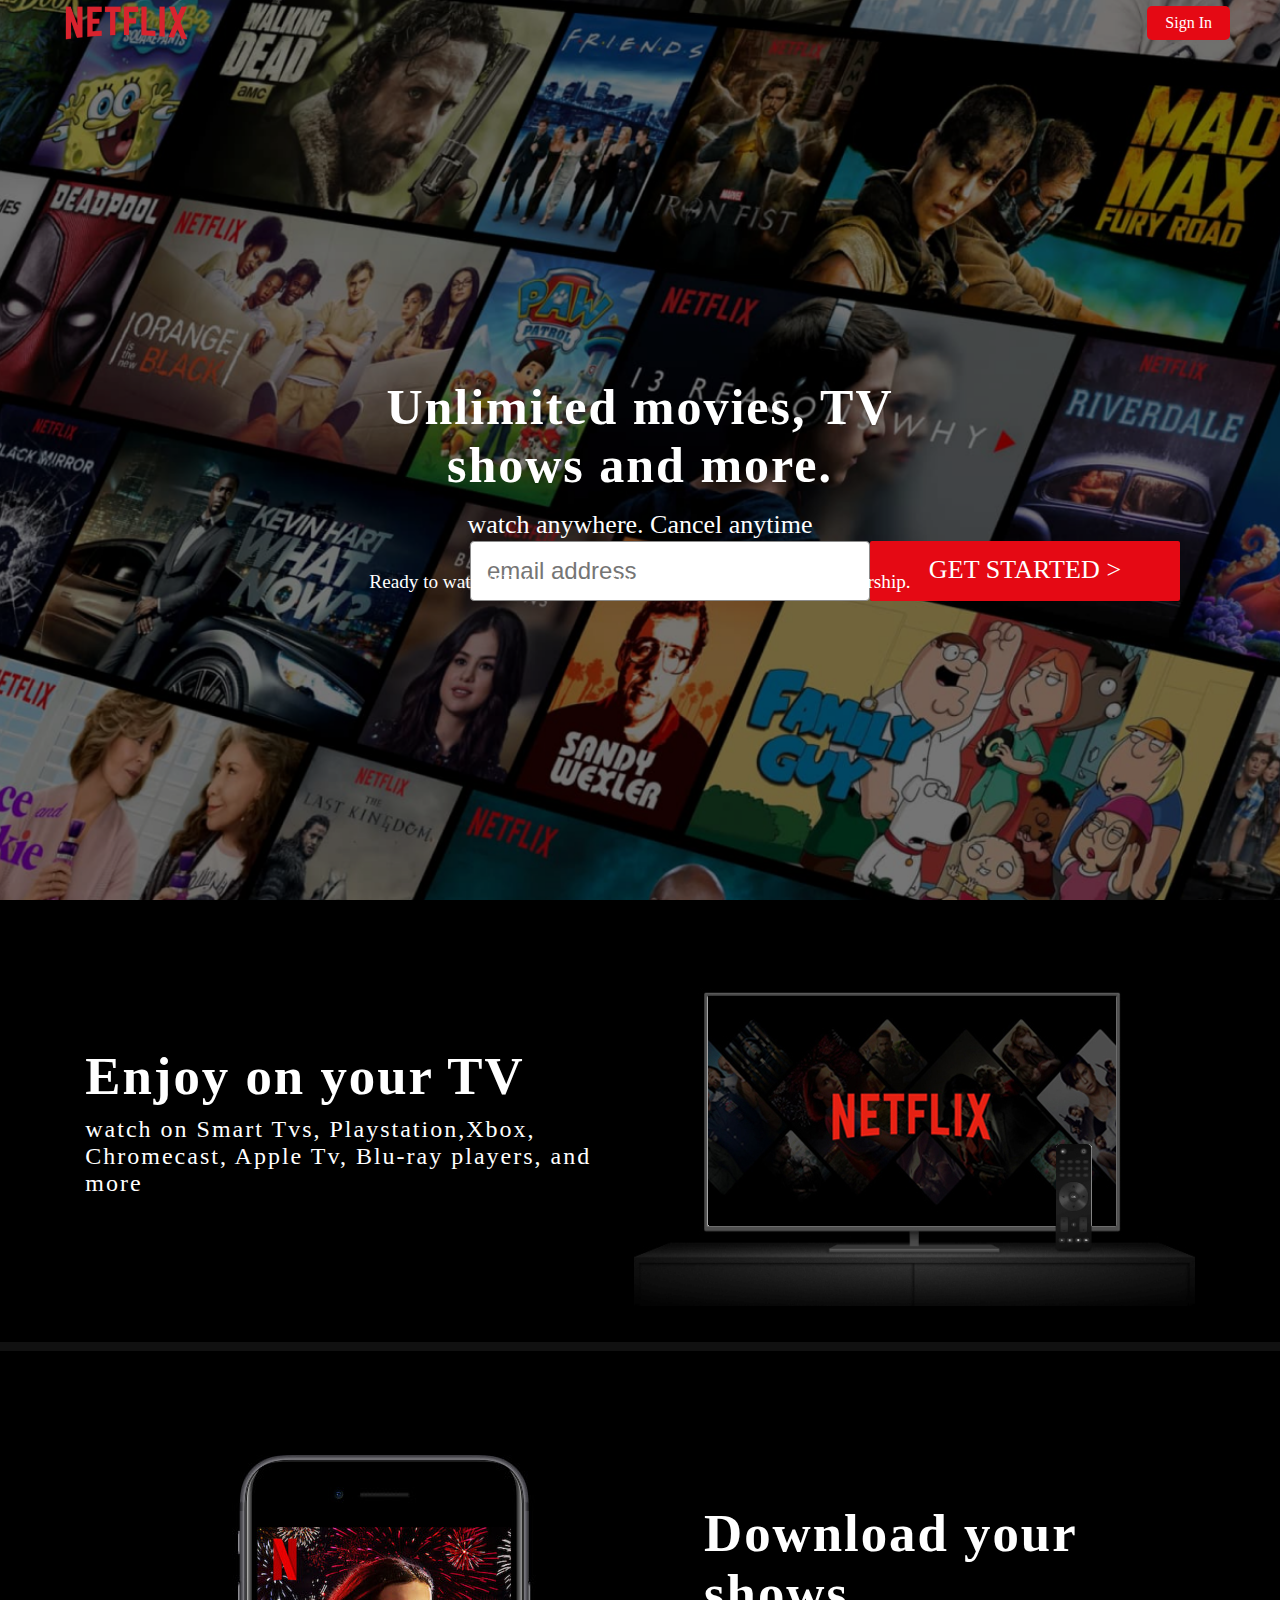
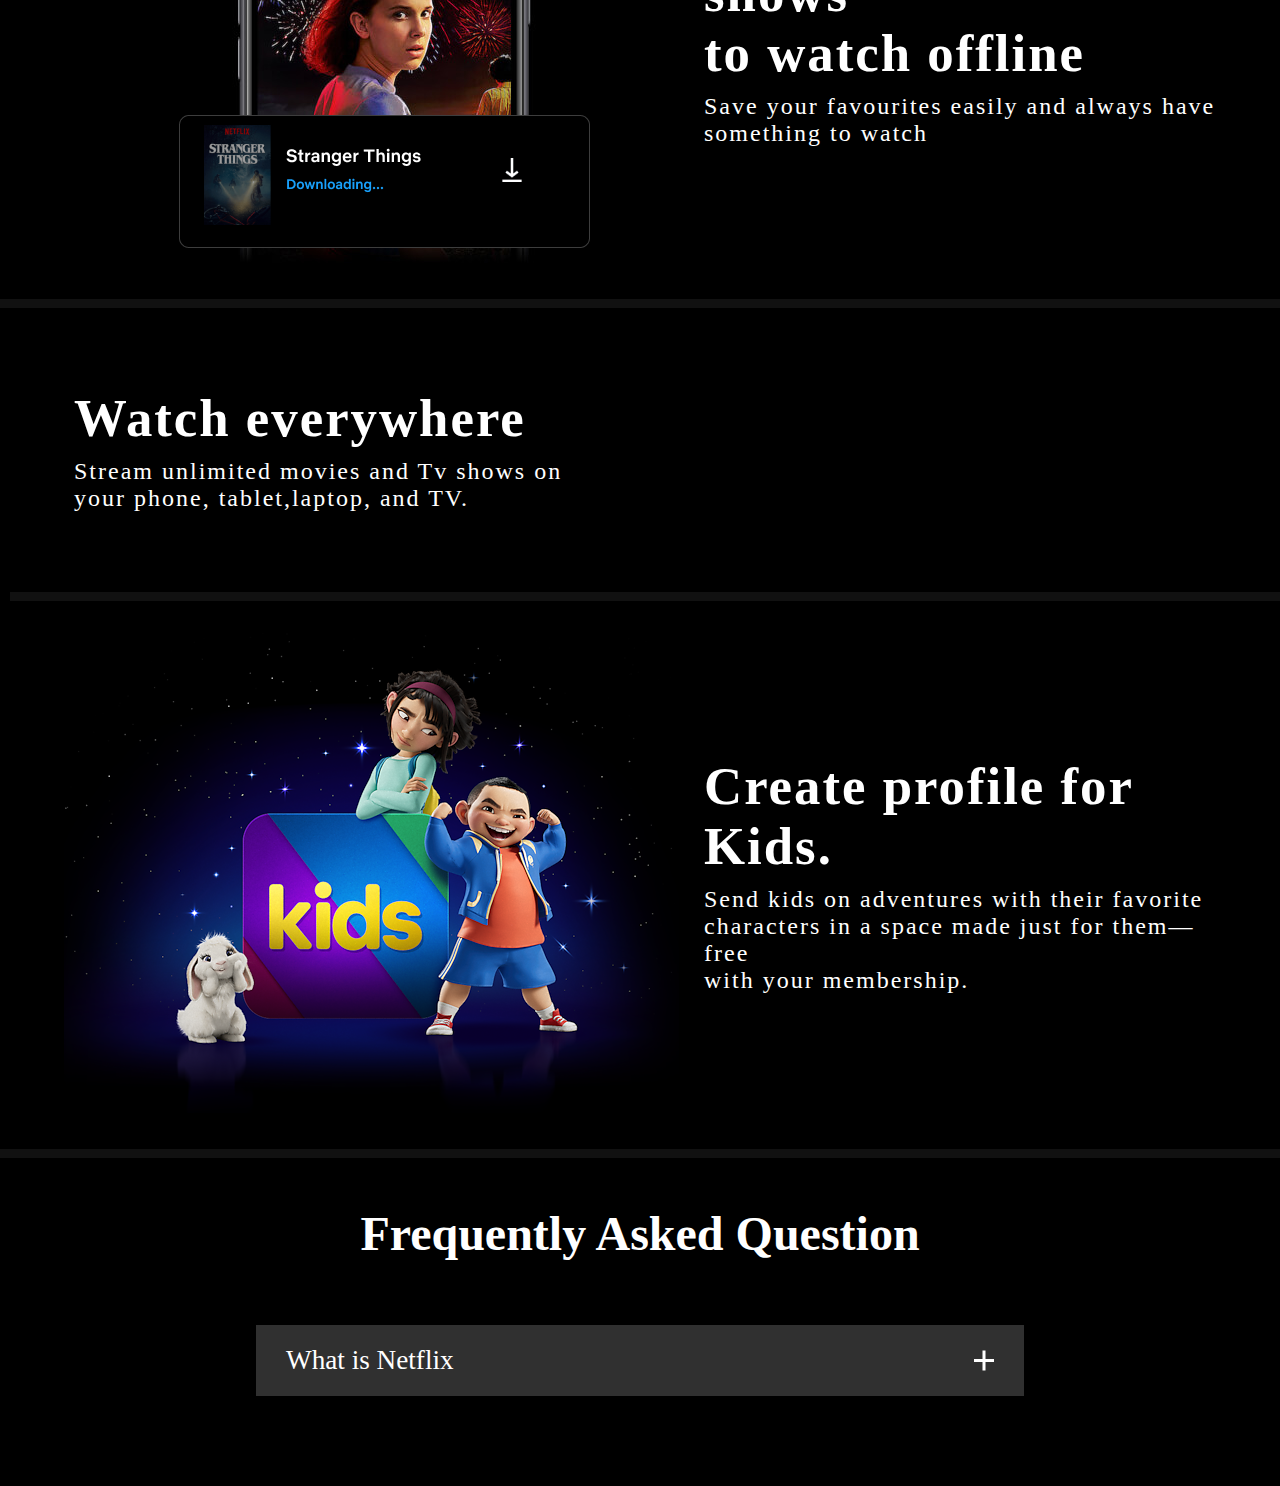
<file: index.html>
<!DOCTYPE html>
<html lang="en">
<head>
    <meta charset="UTF-8">
    <meta http-equiv="X-UA-Compatible" content="IE=edge">
    <meta name="viewport" content="width=device-width, initial-scale=1.0">
    <link rel="stylesheet" href="style.css">
    <title>NETFLIX</title>
    
</head>
<body>
    <section class="container">
        <div class="head">
            <img src="images/Netflix Logo@2x.png" alt="netflix Logo">
            <a href="signin.html">Sign In</a>
        </div>
    </section>
    <section class="banner">
        <img src="images/Background Image.png"  class="fit">
        <div class="box">
            <div class="head-content">
                <h2>Unlimited movies, TV <br>shows and more.</h2>
                <h5>watch anywhere. Cancel anytime</h5>
                <p>Ready to watch? Enter your mail to create or restart your membership.</p>
            </div>

            <div class="search">
                <input type="email" name="email" id="mail" placeholder="email address">
                <a href="#">GET STARTED ></a>  
            </div>
        </div>
    </section>

    <section class=grid-container>
        <div class="text">
            <h1>Enjoy on your TV</h1>
            <p>watch on Smart Tvs, Playstation,Xbox,<br>Chromecast, Apple Tv, Blu-ray players, and<br> more </p>
        </div>

        <div class="watch">    
            <img src="images/TV edit.jpg">
        </div>
    </section>

    <section class=grid-container2>
        <div class="watch">    
            <img src="images/Group 11.png" alt="">
        </div>
        <div class="text">
            <h1>Download your shows <br> to watch offline</h1>
            <p>Save your favourites easily and always have<br> something to watch</p>
        </div>
    </section>

    <section class="text-left">
        <div class="text">
            <h1>Watch everywhere</h1>
            <p>Stream unlimited movies and Tv shows on <br> your phone, tablet,laptop, and TV.</p>
        </div>
    </section>

    <section class=grid-container3>
        <div class="kids">    
            <img src="images/Kids.png" alt="">
        </div>
        <div class="text">
            <h1>Create profile for <br> Kids.</h1>
            <p>Send kids on adventures with their favorite<br>characters in a space made just for them—free<br> with your membership.</p>
        </div>
    </section>

    <section class="list">
        <h1>Frequently Asked Question</h1>
        <div class="accordion-menu">
            <div class="item">
                <a href="#item1" class="title">
                    <span>What is Netflix</span>
                    <i class="icon"></i>
                </a>
                <p class="text">
                    Netflix is a streaming service that offers a wide variety of award-winning TV shows, movies, anime, documentaries, and more on thousands of internet-connected devices.<br>
                    <br>
                    You can watch as much as you want, whenever you want without a single commercial – all for one low monthly price. There's always something new to discover and new TV shows and movies are added every week!
                </p>

            </div>
        </div>
    </section>
</body>
</html>
</file>
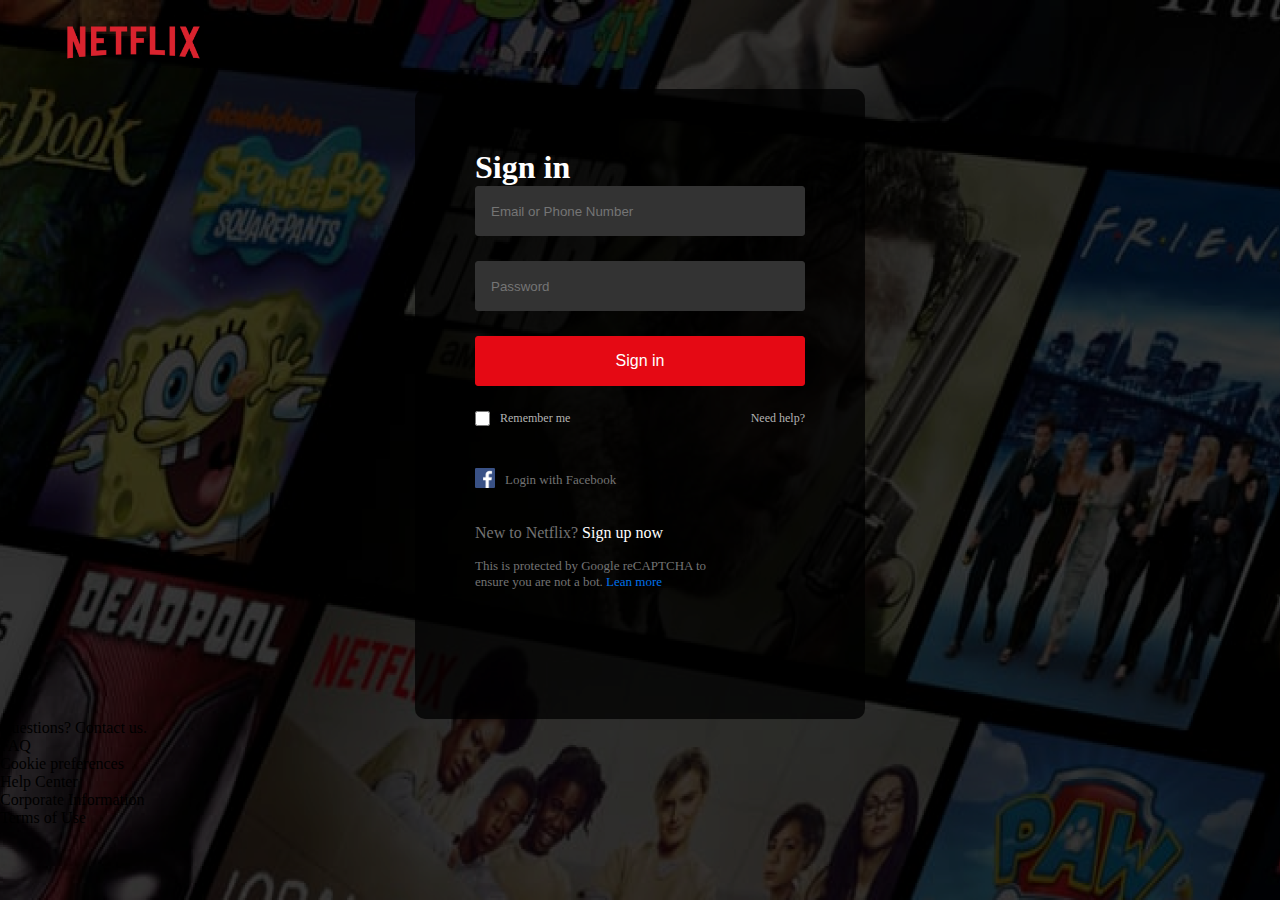
<file: signin.html>
<!DOCTYPE html>
<html lang="en">
<head>
    <meta charset="UTF-8">
    <meta http-equiv="X-UA-Compatible" content="IE=edge">
    <meta name="viewport" content="width=device-width, initial-scale=1.0">
    <link rel="stylesheet" href="style.css">
    <title>Sign In</title>
</head>
<body>
  <div  class="wrapper">
    <div class="header">
        <div class="logo">
            <a href="#"><img src="images/Netflix Logo.png" alt=""></a>
        </div>
    </div>
    <div class="login_body">
        <div class="login-box">
            <h2>Sign in</h2>
            <form>
               <div class="input-wrap">
                <input type="text" placeholder="Email or Phone Number">
               </div>
               <div class="input-wrap">
                <input type="text" placeholder="Password">
               </div>
               <div class="input-wrap">
                <button>Sign in</button>
               </div>
               <div class="support">
                    <div class="remember">
                        <span><input type="checkbox"></span>
                        <span>Remember me</span>
                    </div>
                    <div class="need-help">
                        Need help?
                    </div>
               </div>
             <div class="login footer">
                 <div class="login-facebook">
                    <span><img src="images/logos_facebook.png" alt="fb"></span>
                    <span><a href="#">Login with Facebook</a></span>
                 </div>
                 <div class="sign-up">
                     <p>New to Netflix? <a href="Signup.html">Sign up now</a></p>
                </div>
                <div class="terms">
                    <p>This is protected by  Google reCAPTCHA to <br>
                        ensure you are not a bot. <a href="#">Lean more</a></p>
                </div>
             </div>
            </form>
        </div>
    </div>

    <div class="footer">
        <div class="footer-head">
            <p>Questions? Contact us.</p>
        </div>

        <div class="footer-grid">
            <div class="grid1">
                <p>FAQ</p>
                <p>Cookie preferences</p>
            </div>
            <div class="grid2">
                <p>Help Center</p>
                <p>Corporate Information</p>
            </div>
            <div class="grid3">
                <p>Terms of Use</p>
            </div>
            
        </div>
  </div>

  </div>  


</body>
</html>
</file>
<file: style.css>
* {
    margin: 0;
    padding: 0;
    box-sizing: border-box;
}

body{
    background: black;
}

.container .head {
    position: absolute;
    top: 0;
    left: 0;
    display: flex;
    justify-content: space-between;
    align-items: center;
    width: 100%;
    padding: 0 50px;
    z-index: 1000000;
}

.container .head img {
    width: 13%;
}

.container .head a{
    color: #fff;
    text-decoration: none;
    background-color: #e50914;
    padding: 8px 18px;
    border-radius: 5px;
}

.banner {
    width: 100%;
    height: 100vh;
    display: flex;
    position: relative;
    justify-content: center;
    align-items: center;
}

.banner .fit {
    width: 100%;
    height: 100%;
    position: absolute;
    top: 0;
    left: 0;
    object-fit: cover;
}

.banner .head-content {
    position: absolute;
    top: 55%;
    left: 50%;
    transform: translate(-50%, -50%);
    z-index: 1000;
}
.banner .box {
    display: flex;
    flex-direction: column;
    justify-content: center;
    align-items: center;
    text-align: center;
}

.banner .box .head-content h2 {
    font-size: 3.125rem;
    color: #fff;
    letter-spacing: 2px;
    width: 737px;
    text-align: center;
    
}

.banner .box .head-content h5 {
    font-size: 1.625rem;
    color: #fff;
    font-weight: 400;
    padding: 1rem 1rem;
    text-align: center;
}

.banner .box .head-content p {
    font-size: 1.2rem;
    color: #fff;
    font-weight: 500;
    padding: 15px 0;
    padding-bottom: 20px;
}

.banner .search {
    position: absolute;
    width: 934px;
    height: 82px;
    left: 358px;
    top: 530px;  
    
    display: flex;
    flex-direction: row;
    justify-content: center;
    align-items: center;
}

.banner .search input {
    font-size: 24px;
    border: 1px solid #8c8c8c;
    outline: none;
    color: black;
    border-radius: 4px;
    padding-left: 1rem;
    min-width: 400px;
    height: 60px;
    align-items: center;
}

.banner .search a {
    text-decoration: none;
    text-transform: uppercase;
    color: #fff;
    font-weight: 400;
    letter-spacing: 0.1px;
    border-radius: 2px;
    background: #e50914;
    box-shadow: 0.1px 0 rgba(0,0,0,0.45);
    font-size: 1.625rem;
    height: 60px;
    min-width: 310px;
    padding: 14px 30px;
}


.grid-container {
    display: flex;
    flex-direction: row;
    justify-content: space-around;
    align-items: center;
    padding: 2rem 4rem;
    border-bottom: 0.6rem solid #111;
}

.grid-container .text h1{
    color: white;
    font-size: 3.3rem;
    letter-spacing: 2px;
    padding-bottom: 10px;
}

.grid-container .text p{
    color: white;
    font-size: 1.5rem;
    letter-spacing: 2px;
}


.grid-container2 {
    display: flex;
    flex-direction: row;
    justify-content: space-around;
    align-items: center;
    padding: 2rem 4rem;
    border-bottom: 0.6rem solid #111;
}

.grid-container2 .text h1{
    color: white;
    font-size: 3.3rem;
    letter-spacing: 2px;
    padding-bottom: 10px;
}

.grid-container2 .text p{
    color: white;
    font-size: 1.5rem;
    letter-spacing: 2px;
}

.text-left {
    padding: 5rem 4rem;
    margin-left: 10px;
    border-bottom: 0.6rem solid #111;
}

.text-left h1{
    color: white;
    font-size: 3.3rem;
    letter-spacing: 2px;
    padding-bottom: 10px;
}

.text-left p{
    color: white;
    font-size: 1.5rem;
    letter-spacing: 2px
}

.grid-container3 {
    display: flex;
    flex-direction: row;
    justify-content: space-around;
    align-items: center;
    padding: 2rem 4rem;
    border-bottom: 0.6rem solid #111;
}

.grid-container3 h1{
    color: white;
    font-size: 3.3rem;
    letter-spacing: 2px;
    padding-bottom: 10px;
}

.grid-container3 p{
    color: white;
    font-size: 1.5rem;
    letter-spacing: 2px
}

.list {
    width: 60%;
    display: flex;
    flex-direction: column;
    justify-content: center;
    align-items: center;
    margin: auto;
}

.list h1 {
    color: white;
    font-size: 3rem;
    padding: 3rem 0 4rem 0;
}

.title {
    background: #303030;
    padding: 20px 30px;
    display: flex;
    justify-content: space-between;
    align-items: center;
    color: white;
    font-size: 1.7rem;
    font-weight: 400;
    text-decoration: none;
}

.icon {
    width: 20px;
    position: relative;
}

.icon::before, .icon::after {
    content: "";
    position: absolute;
    width: 20px;
    height: 3px;
    background: white;
    top: -1.5px;
}

.icon::after {
    transform: rotate(90deg);
    transition: 0.5r linear
}

/* Sign in Style*/
.logo img {
    height: 45px;
    width: 167px;
}

.header {
    padding: 20px 50px;
    position: relative;
    z-index: 10;
}

.wrapper {
    background-image: url(./images/back\ sign\ in.png);
    height: 100vh;#
    background-image: cover;
    background-repeat: no-repeat;
    position: relative;
    width: 100%;
}

.wrapper::before {
    content: "";
    background: rgba(0,0,0,0.45);
    width: 100%;
    height: 100%;
    position: absolute;
    top: 0;
    bottom: 0;
    left: 0;
    right: 0;
}

.login_body {
    padding: 60px;
    z-index: 90;
    position: relative;
    max-width: 450px;
    height: 630px;
    margin-left: 50%;
    background: rgba(0,0,0, 0.75);
    border-radius: 10px;
    box-sizing: border-box;
    transform: translate(-50%);
}

.login_body h2 {
    font-size: 32px;
    color: white;
    margin-top: 0;
}

.login_body input {
    height: 50px;
    width: 100%;
    border-radius: 3px;
    color: white;
    background: #333;
    border: 1px solid #333;
    padding-left: 15px;
    box-sizing: border-box;
    outline: none;
}

.input-wrap {
    margin-bottom: 25px;
}

.login_body button {
    height: 50px;
    width: 100%;
    color: #fff;
    background: #e50914;
    border-radius: 3px;
    font-weight: 500;
    font-size: 16px;
    border: 1px solid #e50914;
}

.support {
    display: flex;
    color: #b3b3b3;
    justify-content: space-between;
    font-size: 12px;
}

.support input {
    width: 15px;
    height: 15px;
}

.remember {
    display: flex;
    align-items: center;
}
.remember span {
    margin-right: 10px;
    height: 25px;
}

.login-facebook {
    display: flex;
    align-items: center;
    width: 100%;
    color: #737373;
    padding-top: 2rem;
}

.login-facebook img {
    width: 20px;
    font-size: 13px;
}

.login-facebook span {
    margin-right: 10px;
    font-size: 13px;
}

.login-facebook span a {
    text-decoration: none;
    color: #737373;
}

.sign-up {
    color: #737373;
    font-size: 16px;
    padding-top: 2rem;
}

.sign-up a {
    color: white;
    font-size: 16px;
    text-decoration: none;
}

.terms {
    color: #737373;
    font-size: 13px;
    padding-top: 1rem;
}

.terms a {
    text-decoration: none;
    color: #0071eb;
}
</file>
